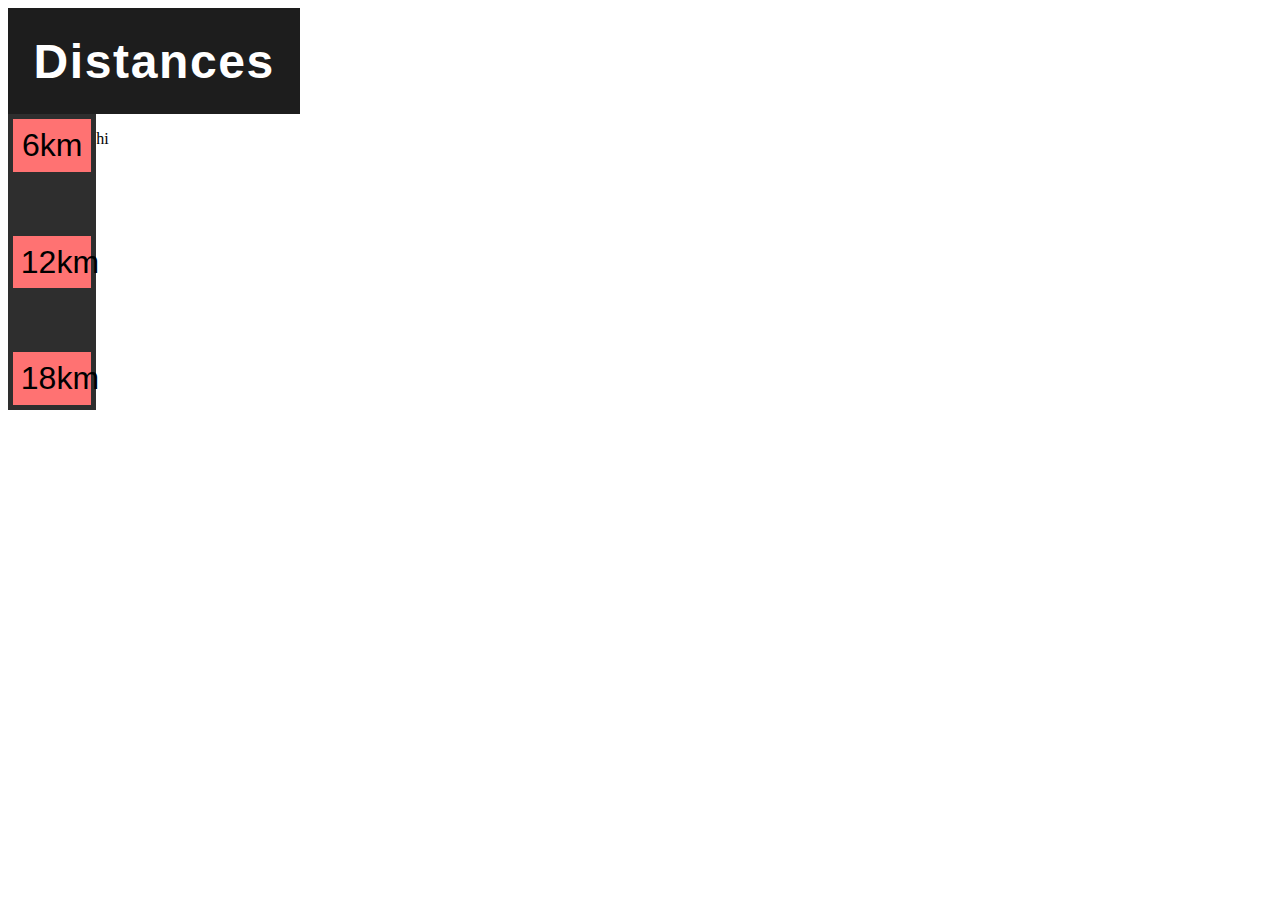
<file: Random/CareerMockup/index.html>
<!DOCTYPE html>
<html lang="en">
<head>
    <meta charset="UTF-8">
    <meta name="viewport" content="width=device-width, initial-scale=1.0">
    <title>Document</title>
</head>
<body>
<!--START-->
<style>
    #distance-list{
        display: flex;
        flex-direction: column;
        max-width: 10%;
        min-height: 25%;
        padding: 5px;
        gap: 5vw;
        background-color: rgb(46, 46, 46);
    }
    #subheader-distances-container{
        display: inline-block;
        background-color: rgb(29, 29, 29);
        padding: 2vw;
    }
    #subheader-distances{
        color: white;
        font-size: 3rem;
        font-family: Arial, Helvetica, sans-serif;
        letter-spacing: .1rem;
        margin: 0;
    }
    .distance-btn{
        font-size: 2rem;
        border-style:none;
        padding: 10%;
        background-color: rgb(255, 114, 114);
        width: 100%;
    }
</style>

<div>
    <div id="subheader-distances-container"><h2 id="subheader-distances">Distances</h2></div>
    <div style="display: flex;">
        <div id="distance-list">
            <button class="distance-btn">6km</button>
            <button class="distance-btn">12km</button>
            <button class="distance-btn">18km</button>
        </div>
        <div><p>hi</p></div>
    </div>
</div>



<!--END-->
</body>
</html>
</file>
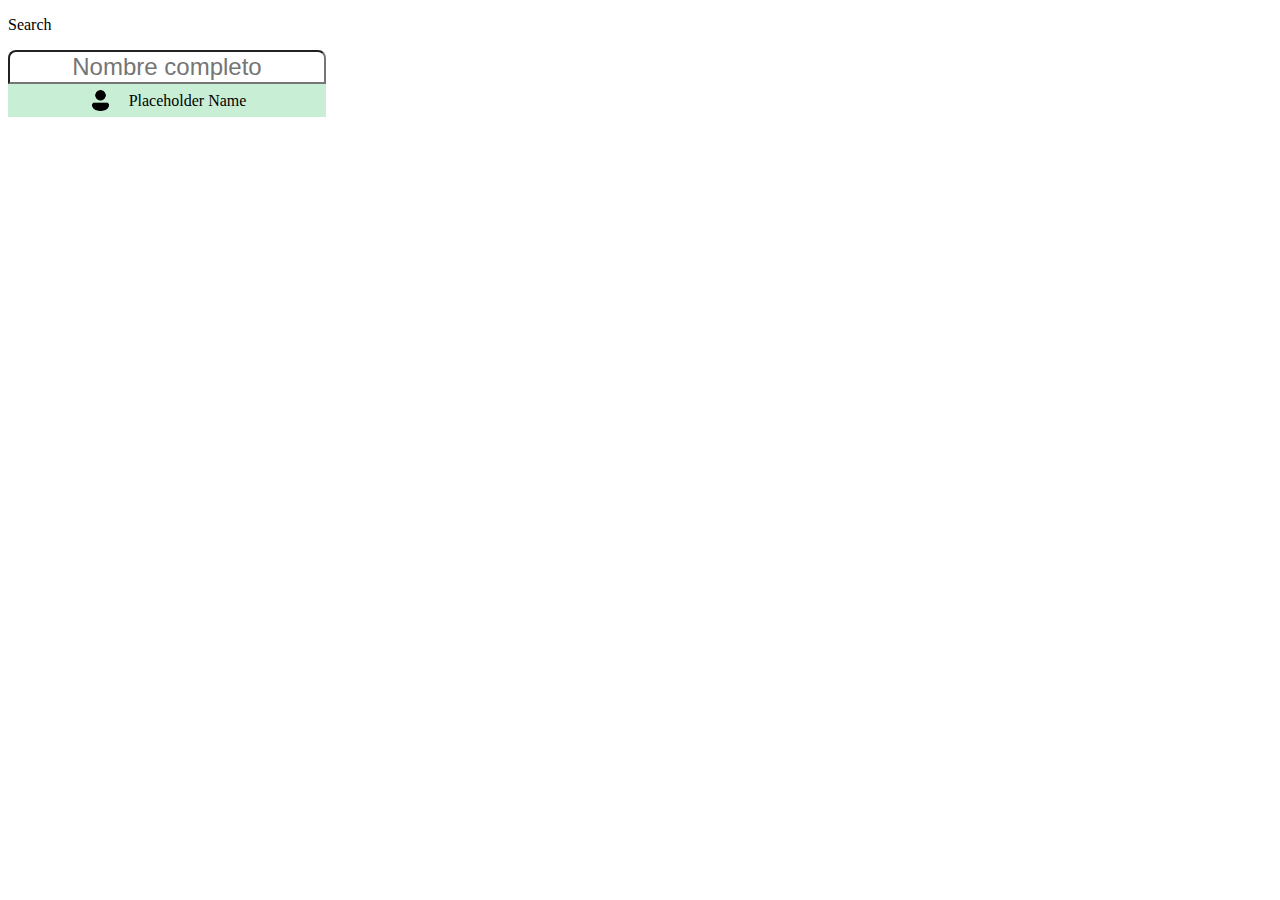
<file: Random/SuggestionTest/index.html>
<!DOCTYPE html>
<html lang="en">
<head>
    <meta charset="UTF-8">
    <meta name="viewport" content="width=device-width, initial-scale=1.0">
    <title>Document</title>
    <style>
        .search-suggestion{
            display: flex;
            background-color:rgb(200, 238, 213);
            align-items: center;
            justify-content:center;
            gap:1rem;
            padding: .25rem 0rem;
            cursor: pointer;
        }
    </style>
</head>
<body>
    <script src="./script.js"></script>
    <p>Search</p>
    <div class="search-wrapper" style="display: inline-block;">
        <input type="text" placeholder="Nombre completo" style="font-size: 1.5rem;border-radius: .5rem .5rem 0rem 0rem;text-align: center;">
        <div class="search-suggestion" onclick="console.log('hi')">
            <img src="./user.png" alt="" height="25vh"><p style="margin:0;">Placeholder Name</p>
        </div>
    </div>
</body>
</html>
</file>
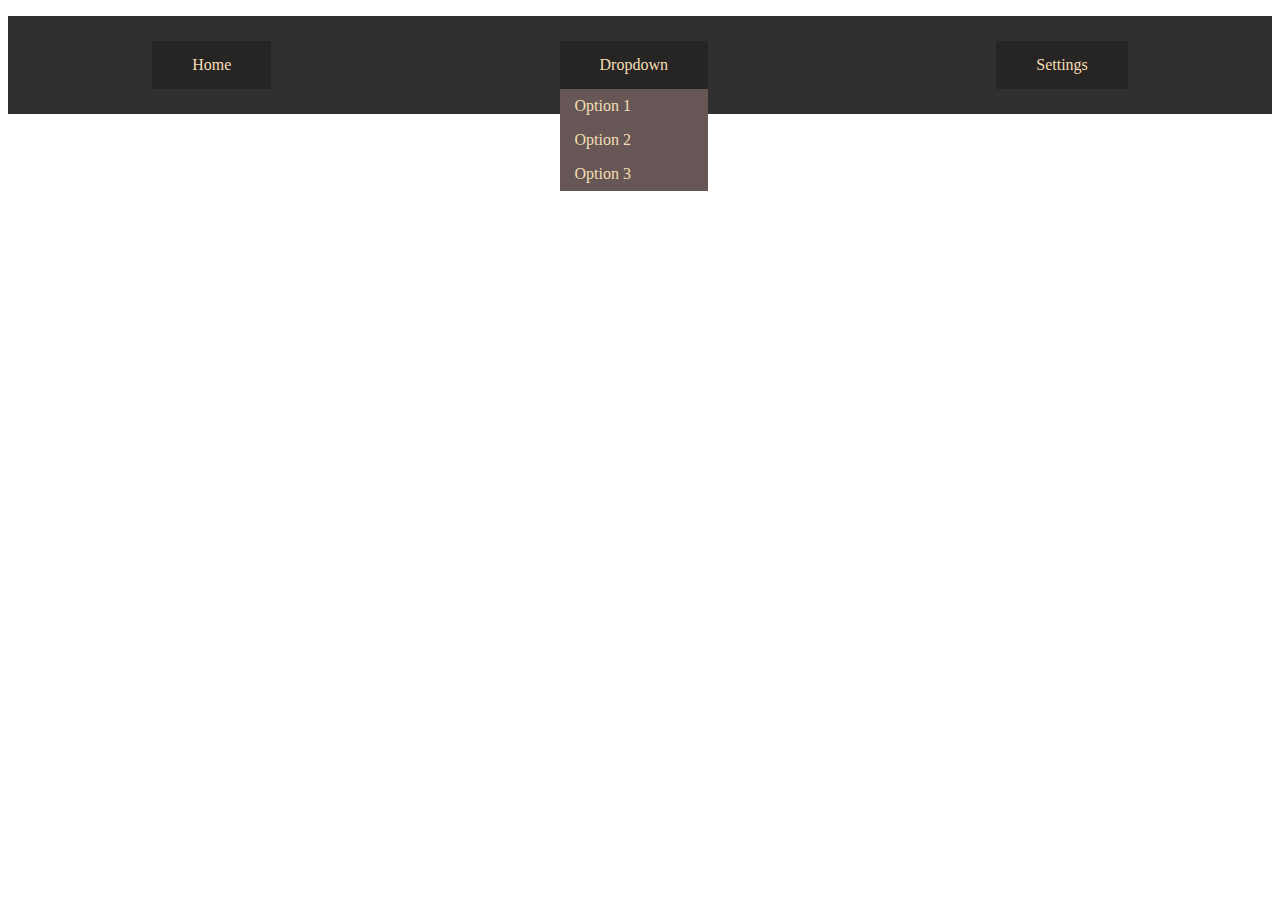
<file: Navbar/Navbar.html>
<!DOCTYPE html>
<html lang="en">
<head>
    <meta charset="UTF-8">
    <meta name="viewport" content="width=device-width, initial-scale=1.0">
    <link rel="stylesheet" href="style.css">
    <title>Navbar</title>
</head>
<body>
    <ul id="navbar">
        <li class="navbar-option">Home</li>
        <li class="navbar-option dropdown-option">
            Dropdown
            <ul class="dropdown">
                <li class="dropdown-content-option">Option 1</li>
                <li class="dropdown-content-option">Option 2</li>
                <li class="dropdown-content-option">Option 3</li>
            </ul>
        </li>
        <li class="navbar-option">Settings</li>
    </ul>
</body>
</html>
</file>
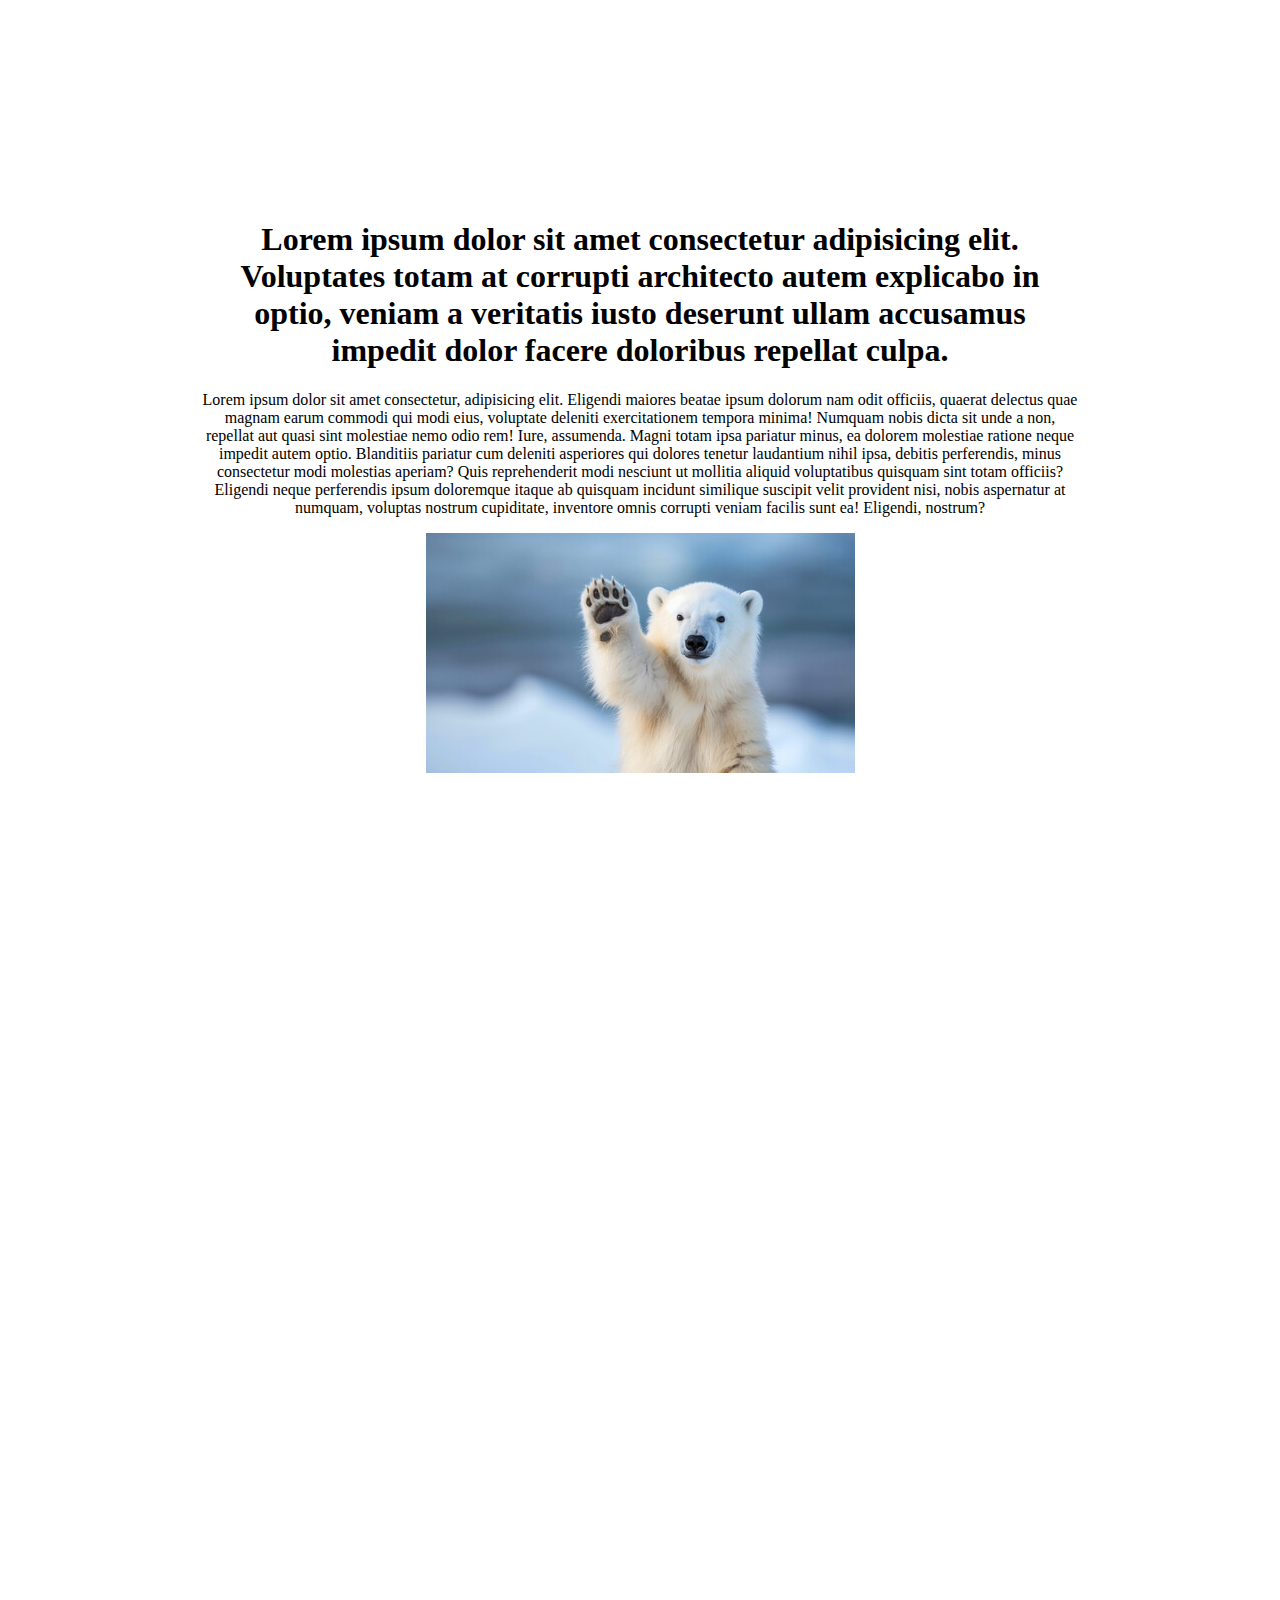
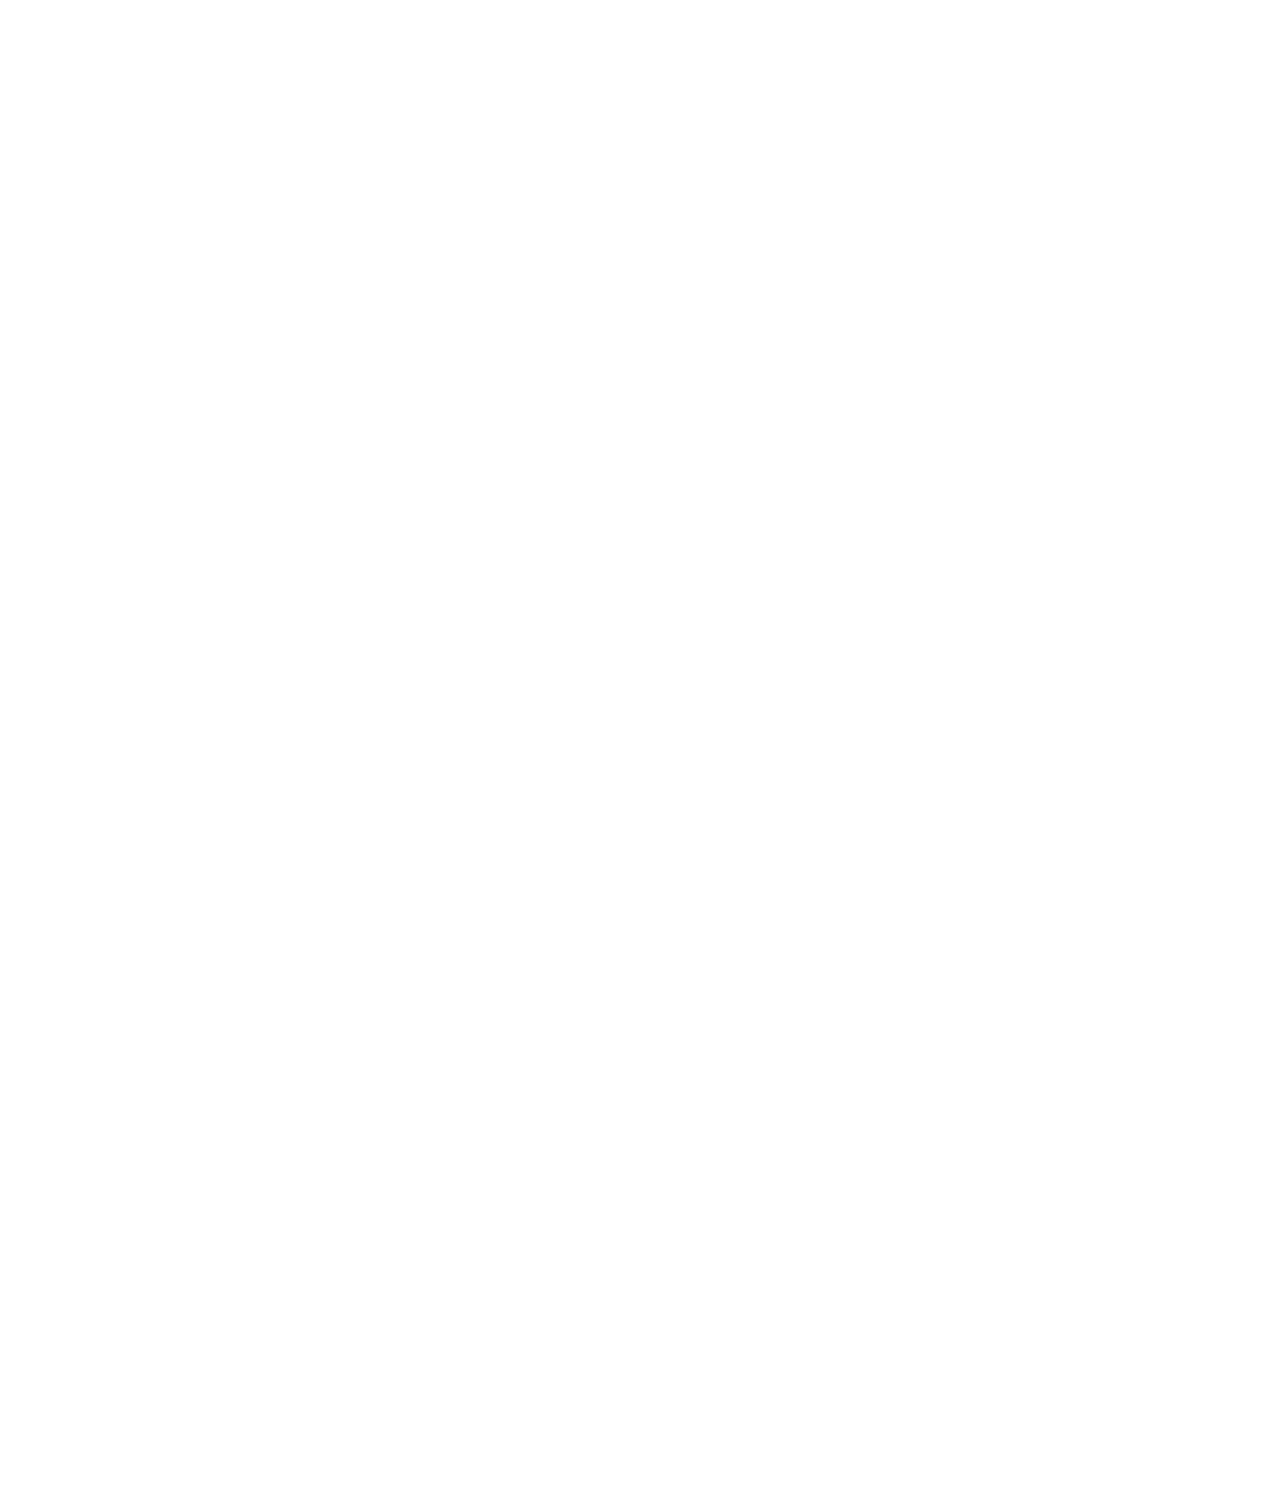
<file: HTML/Properties/Clip-path.html>
<!DOCTYPE html>
<html lang="en">
<head>
    <meta charset="UTF-8">
    <meta name="viewport" content="width=device-width, initial-scale=1.0">
    <title>Document</title>
    <style>
        body{
            padding: 15%;
            text-align: center;
            height: 300vh;
        }
        #bear{
            position: relative;
            animation: image-entry linear forwards;
            animation-timeline: view();
        } 
        @keyframes image-entry {
            from {
                clip-path:inset(80%);
                transform: translateY(250px);
            }
            to{
                clip-path:inset(0);
                transform: translateY(0px);
            }
        }
    </style>
</head>
<body>
    <h1>Lorem ipsum dolor sit amet consectetur adipisicing elit. Voluptates totam at corrupti architecto autem explicabo in optio, veniam a veritatis iusto deserunt ullam accusamus impedit dolor facere doloribus repellat culpa.</h1>
    <p>Lorem ipsum dolor sit amet consectetur, adipisicing elit. Eligendi maiores beatae ipsum dolorum nam odit officiis, quaerat delectus quae magnam earum commodi qui modi eius, voluptate deleniti exercitationem tempora minima!
    Numquam nobis dicta sit unde a non, repellat aut quasi sint molestiae nemo odio rem! Iure, assumenda. Magni totam ipsa pariatur minus, ea dolorem molestiae ratione neque impedit autem optio.
    Blanditiis pariatur cum deleniti asperiores qui dolores tenetur laudantium nihil ipsa, debitis perferendis, minus consectetur modi molestias aperiam? Quis reprehenderit modi nesciunt ut mollitia aliquid voluptatibus quisquam sint totam officiis?
    Eligendi neque perferendis ipsum doloremque itaque ab quisquam incidunt similique suscipit velit provident nisi, nobis aspernatur at numquam, voluptas nostrum cupiditate, inventore omnis corrupti veniam facilis sunt ea! Eligendi, nostrum?</p>
    <img id="bear" src="./polarbear.jpg"/>
</body>
</html>
</file>
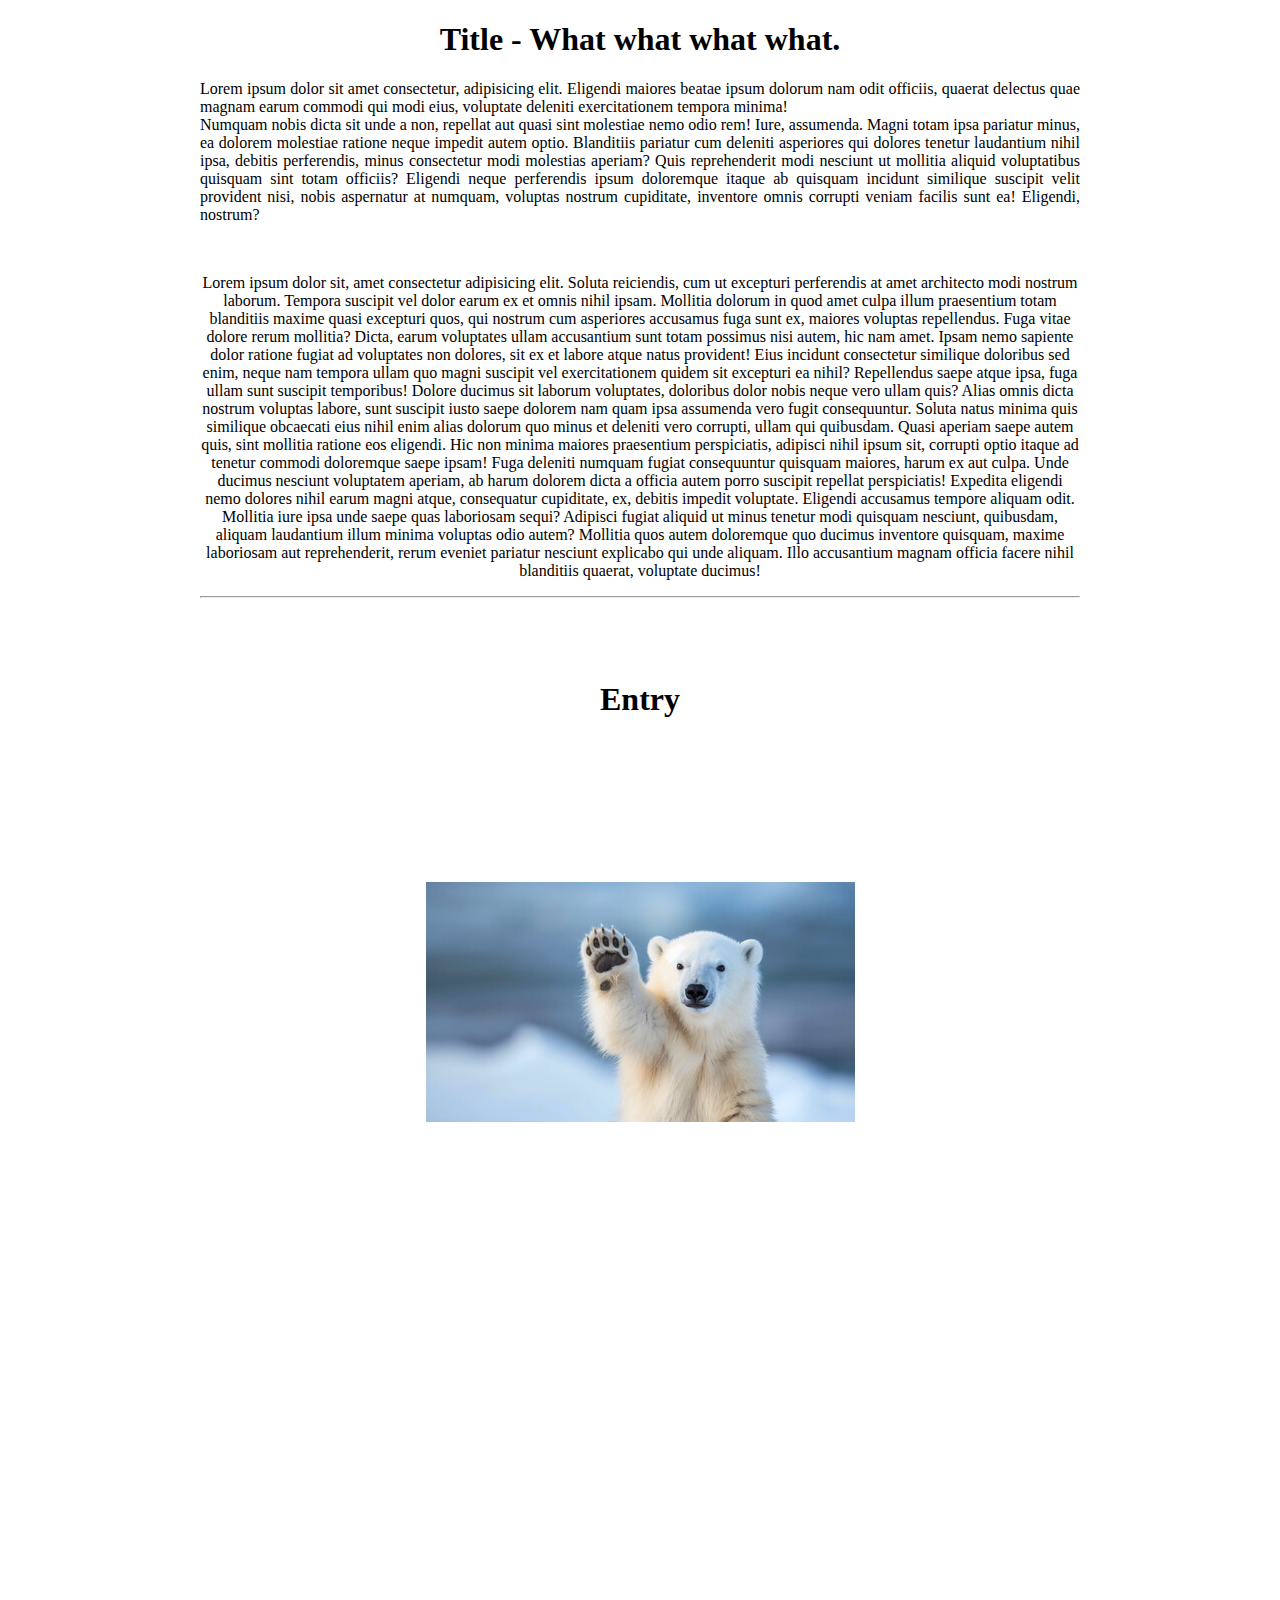
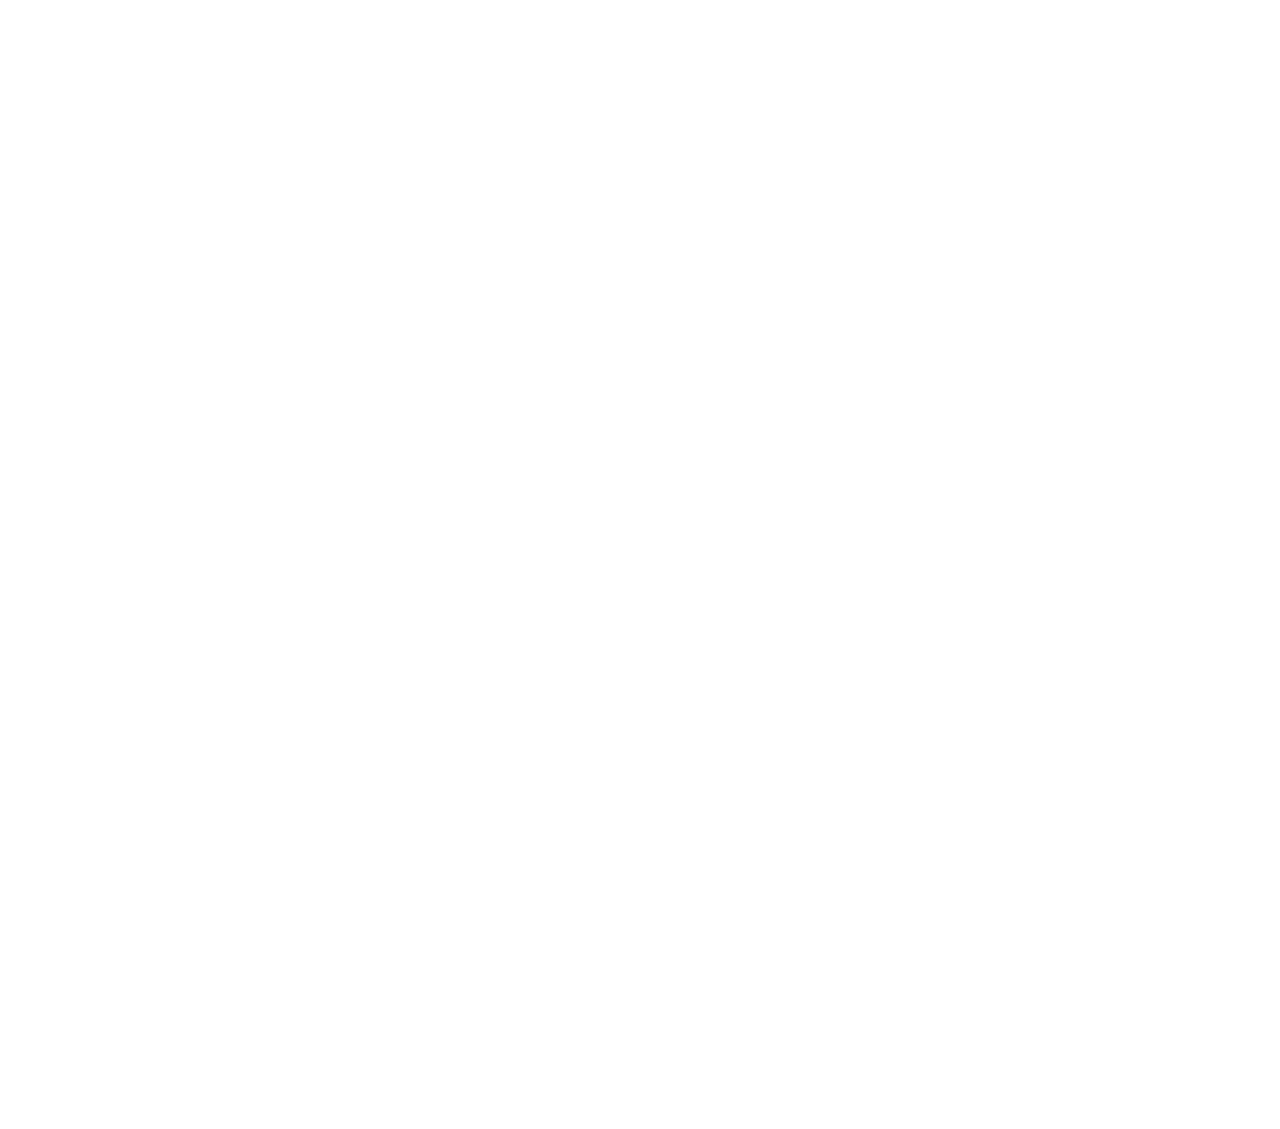
<file: HTML/Scroll/Clip-path.html>
<!DOCTYPE html>
<html lang="en">

<head>
    <meta charset="UTF-8">
    <meta name="viewport" content="width=device-width, initial-scale=1.0">
    <title>Document</title>
    <style>
        body {
            padding: 0% 15%;
            text-align: center;
            height: 300vh;
        }

        #main-text {
            opacity: 0;
            transform: translateX(-250px);
        }

        .entry {
            animation: entry ease-in-out .5s both;
        }

        @keyframes entry {
            from {
                opacity: 0;
                transform: translateX(-250px);
            }

            to {
                opacity: 1;
                transform: translateX(0px);
            }
        }
    </style>
</head>

<body>
    <script defer src="./script.js"></script>
    <h1>Title - What what what what.</h1>
    <p style="text-align: justify;">Lorem ipsum dolor sit amet consectetur, adipisicing elit. Eligendi maiores beatae
        ipsum dolorum nam odit
        officiis, quaerat delectus quae magnam earum commodi qui modi eius, voluptate deleniti exercitationem tempora
        minima! <br>
        Numquam nobis dicta sit unde a non, repellat aut quasi sint molestiae nemo odio rem! Iure, assumenda. Magni
        totam ipsa pariatur minus, ea dolorem molestiae ratione neque impedit autem optio.
        Blanditiis pariatur cum deleniti asperiores qui dolores tenetur laudantium nihil ipsa, debitis perferendis,
        minus consectetur modi molestias aperiam? Quis reprehenderit modi nesciunt ut mollitia aliquid voluptatibus
        quisquam sint totam officiis?
        Eligendi neque perferendis ipsum doloremque itaque ab quisquam incidunt similique suscipit velit provident nisi,
        nobis aspernatur at numquam, voluptas nostrum cupiditate, inventore omnis corrupti veniam facilis sunt ea!
        Eligendi, nostrum?</p>
    <br>
    <p>Lorem ipsum dolor sit, amet consectetur adipisicing elit. Soluta reiciendis, cum ut excepturi perferendis at amet
        architecto modi nostrum laborum. Tempora suscipit vel dolor earum ex et omnis nihil ipsam.
        Mollitia dolorum in quod amet culpa illum praesentium totam blanditiis maxime quasi excepturi quos, qui nostrum
        cum asperiores accusamus fuga sunt ex, maiores voluptas repellendus. Fuga vitae dolore rerum mollitia?
        Dicta, earum voluptates ullam accusantium sunt totam possimus nisi autem, hic nam amet. Ipsam nemo sapiente
        dolor ratione fugiat ad voluptates non dolores, sit ex et labore atque natus provident!
        Eius incidunt consectetur similique doloribus sed enim, neque nam tempora ullam quo magni suscipit vel
        exercitationem quidem sit excepturi ea nihil? Repellendus saepe atque ipsa, fuga ullam sunt suscipit temporibus!
        Dolore ducimus sit laborum voluptates, doloribus dolor nobis neque vero ullam quis? Alias omnis dicta nostrum
        voluptas labore, sunt suscipit iusto saepe dolorem nam quam ipsa assumenda vero fugit consequuntur.
        Soluta natus minima quis similique obcaecati eius nihil enim alias dolorum quo minus et deleniti vero corrupti,
        ullam qui quibusdam. Quasi aperiam saepe autem quis, sint mollitia ratione eos eligendi.
        Hic non minima maiores praesentium perspiciatis, adipisci nihil ipsum sit, corrupti optio itaque ad tenetur
        commodi doloremque saepe ipsam! Fuga deleniti numquam fugiat consequuntur quisquam maiores, harum ex aut culpa.
        Unde ducimus nesciunt voluptatem aperiam, ab harum dolorem dicta a officia autem porro suscipit repellat
        perspiciatis! Expedita eligendi nemo dolores nihil earum magni atque, consequatur cupiditate, ex, debitis
        impedit voluptate.
        Eligendi accusamus tempore aliquam odit. Mollitia iure ipsa unde saepe quas laboriosam sequi? Adipisci fugiat
        aliquid ut minus tenetur modi quisquam nesciunt, quibusdam, aliquam laudantium illum minima voluptas odio autem?
        Mollitia quos autem doloremque quo ducimus inventore quisquam, maxime laboriosam aut reprehenderit, rerum
        eveniet pariatur nesciunt explicabo qui unde aliquam. Illo accusantium magnam officia facere nihil blanditiis
        quaerat, voluptate ducimus!</p>
    <hr>
    <br><br><br>
    <h1 id="main-title">Entry</h1>
    <p id="main-text">Lorem ipsum dolor sit amet, consectetur adipisicing elit. Ullam illum rem hic iure praesentium et,
        optio saepe similique facere modi deleniti quod, accusamus sit consequuntur expedita alias voluptas est
        accusantium!
        Totam earum cumque dolorum sapiente rem omnis, culpa aspernatur. Laboriosam nostrum at nisi reprehenderit
        aspernatur. Voluptatem neque non obcaecati sit nemo similique, doloribus assumenda consequuntur nihil! Ab, earum
        corrupti? Odit?
        Laborum aut adipisci quibusdam mollitia sed est dignissimos! Nam corporis repellendus eum animi assumenda et,
        provident quas qui omnis magnam voluptatibus fuga, expedita repellat sunt voluptates numquam? Quasi, numquam
        odit?
        Similique amet magni recusandae sint qui nisi tempore, animi laboriosam enim eaque vel autem voluptates ratione
        eligendi numquam sapiente inventore nobis ex? Voluptatibus tempore assumenda eveniet tempora voluptates nisi
        praesentium.</p>
    <img id="bear" src="./polarbear.jpg" />
</body>

</html>
</file>
<file: Navbar/style.css>
*{
    color: wheat;
}
#navbar{
    display: flex;
    padding: 25px 0px;
    justify-content: space-around;
    align-items: center;
    background-color: rgb(48, 48, 48)
}
.navbar-option{
    list-style: none;
    background-color: rgb(39, 36, 36);
    padding: 15px 40px;
}
.dropdown-option{
    position: relative;
}
.dropdown{
    box-sizing: border-box;
    display: block;
    position: absolute;
    padding: 0;
    top: 100%;
    width: 100%;
    left: 0;
    list-style: none;
    background-color: rgb(54, 54, 54);
}
.dropdown-content-option{
    display: block;
    padding: 8px 15px;
    background-color: rgb(102, 86, 86);
}
</file>
